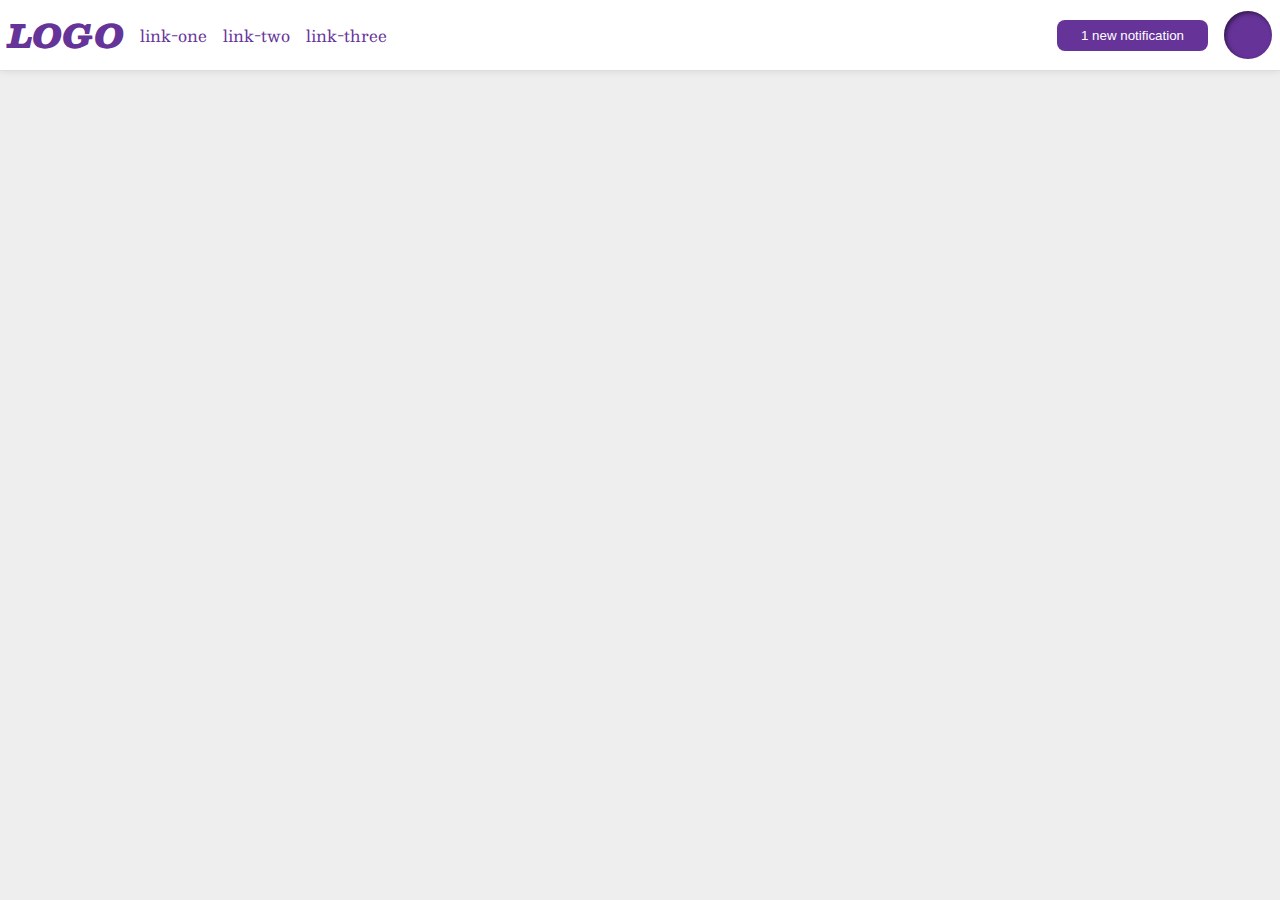
<file: flex/03-flex-header-2/index.html>
<!DOCTYPE html>
<html lang="en">
<head>
  <meta charset="UTF-8">
  <meta http-equiv="X-UA-Compatible" content="IE=edge">
  <meta name="viewport" content="width=device-width, initial-scale=1.0">
  <title>Flex Header 2</title>
  <link rel="stylesheet" href="style.css">
</head>
<body>
  <div class="header">
    <div class="left">
      <div class="logo">
        LOGO
      </div>
      <ul class="links">
        <li><a href="google.com">link-one</a></li>
        <li><a href="google.com">link-two</a></li>
        <li><a href="google.com">link-three</a></li>
      </ul>
    </div>
    <div class="right">
      <button class="notifications">
        1 new notification
      </button>
      <div class="profile-image"></div>
    </div>
  </div>
</body>
</html>
</file>
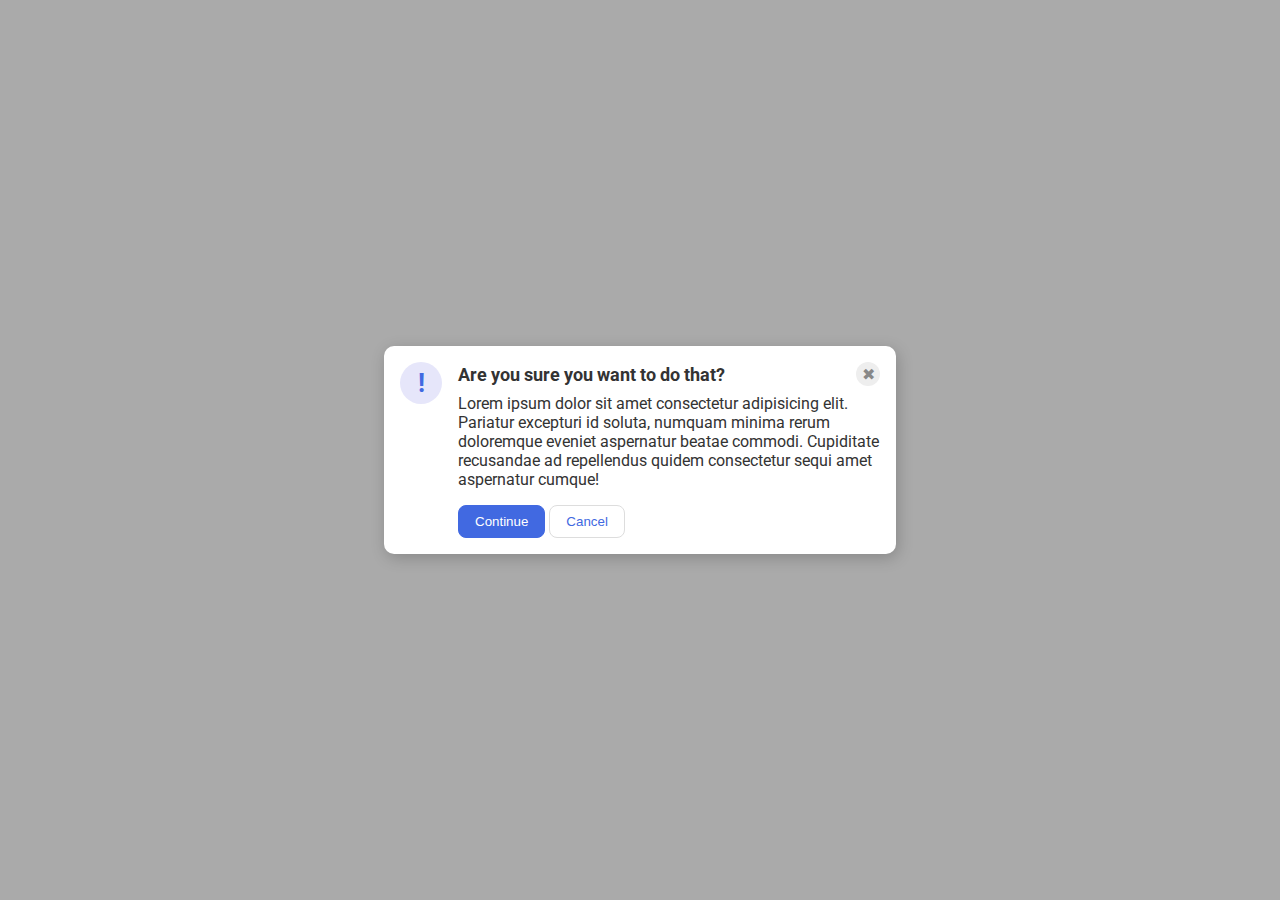
<file: flex/05-flex-modal/index.html>
<!DOCTYPE html>
<html lang="en">
<head>
  <meta charset="UTF-8">
  <meta http-equiv="X-UA-Compatible" content="IE=edge">
  <meta name="viewport" content="width=device-width, initial-scale=1.0">
  <link rel="stylesheet" href="style.css">
  <title>Modal</title>
</head>
<body>
  <div class="modal">
    <div class="icon">!</div>
    <div class="container">
        <div class="header">Are you sure you want to do that?
          <div class="close-button">✖</div>
        </div>
      <div class="text">Lorem ipsum dolor sit amet consectetur adipisicing elit. Pariatur excepturi id soluta, numquam minima rerum doloremque eveniet aspernatur beatae commodi. Cupiditate recusandae ad repellendus quidem consectetur sequi amet aspernatur cumque!</div>
      <button class="continue">Continue</button>
      <button class="cancel">Cancel</button>
    </div>
  </div>
</body>
</html>
</file>
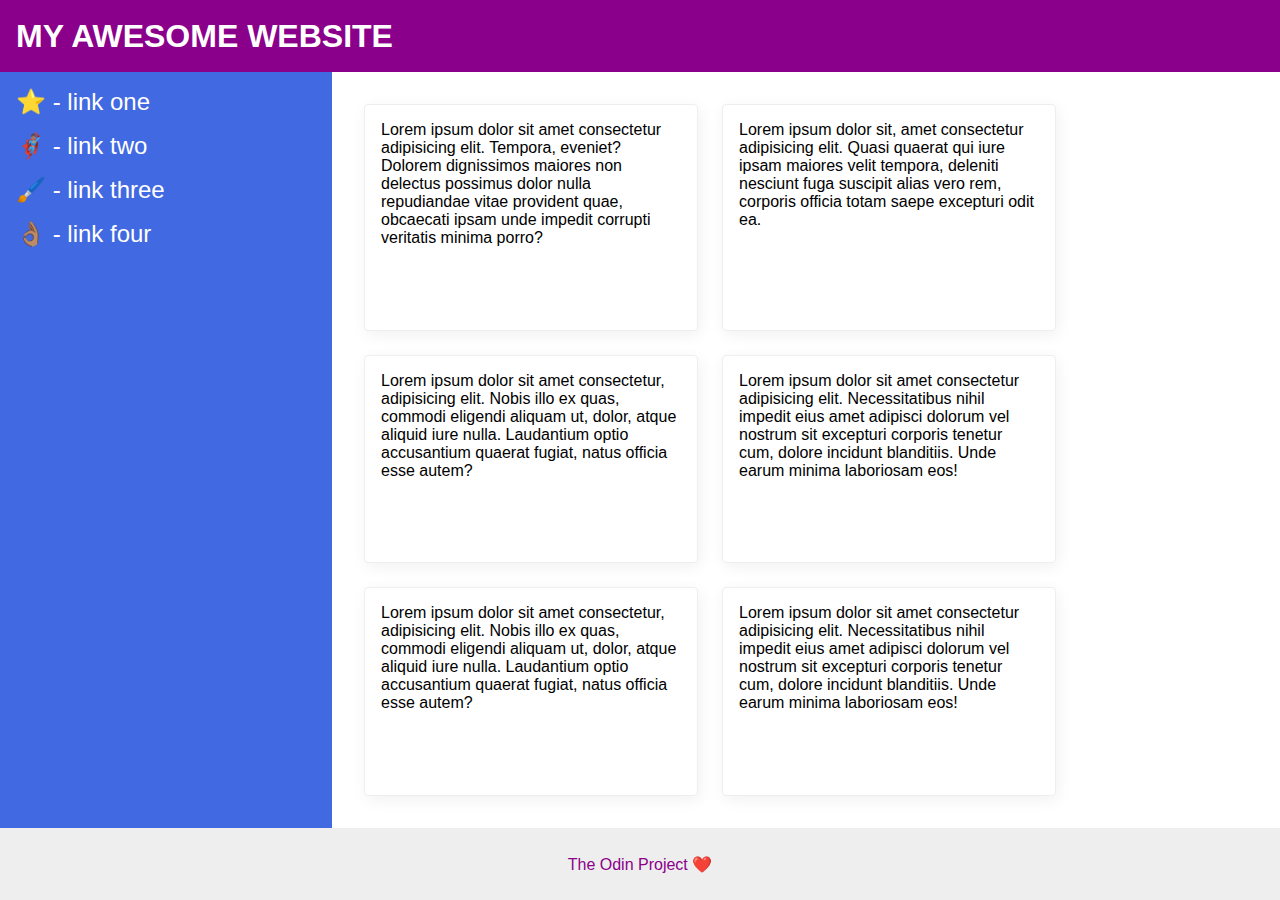
<file: flex/07-flex-layout-2/index.html>
<!DOCTYPE html>
<html lang="en">
<head>
  <meta charset="UTF-8">
  <meta http-equiv="X-UA-Compatible" content="IE=edge">
  <meta name="viewport" content="width=device-width, initial-scale=1.0">
  <title>The Holy Grail</title>
  <link rel="stylesheet" href="style.css">
</head>
<body>
  <div class="header">
    MY AWESOME WEBSITE
  </div>
  
  <div class="container">
    <div class="sidebar">
      <ul>
        <li><a href="google.com">⭐ - link one</a></li>
        <li><a href="google.com">🦸🏽‍♂️ - link two</a></li>
        <li><a href="google.com">🖌️ - link three</a></li>
        <li><a href="google.com">👌🏽 - link four</a></li>
      </ul>
    </div>
    <div class="content">
      <div class="card">Lorem ipsum dolor sit amet consectetur adipisicing elit. Tempora, eveniet? Dolorem dignissimos maiores non delectus possimus dolor nulla repudiandae vitae provident quae, obcaecati ipsam unde impedit corrupti veritatis minima porro?</div>
      <div class="card">Lorem ipsum dolor sit, amet consectetur adipisicing elit. Quasi quaerat qui iure ipsam maiores velit tempora, deleniti nesciunt fuga suscipit alias vero rem, corporis officia totam saepe excepturi odit ea.</div>
      <div class="card">Lorem ipsum dolor sit amet consectetur, adipisicing elit. Nobis illo ex quas, commodi eligendi aliquam ut, dolor, atque aliquid iure nulla. Laudantium optio accusantium quaerat fugiat, natus officia esse autem?</div>
      <div class="card">Lorem ipsum dolor sit amet consectetur adipisicing elit. Necessitatibus nihil impedit eius amet adipisci dolorum vel nostrum sit excepturi corporis tenetur cum, dolore incidunt blanditiis. Unde earum minima laboriosam eos!</div>
      <div class="card">Lorem ipsum dolor sit amet consectetur, adipisicing elit. Nobis illo ex quas, commodi eligendi aliquam ut, dolor, atque aliquid iure nulla. Laudantium optio accusantium quaerat fugiat, natus officia esse autem?</div>
      <div class="card">Lorem ipsum dolor sit amet consectetur adipisicing elit. Necessitatibus nihil impedit eius amet adipisci dolorum vel nostrum sit excepturi corporis tenetur cum, dolore incidunt blanditiis. Unde earum minima laboriosam eos!</div>
    </div>
  </div>

  <div class="footer">
    The Odin Project ❤️
  </div>
</body>
</html>
</file>
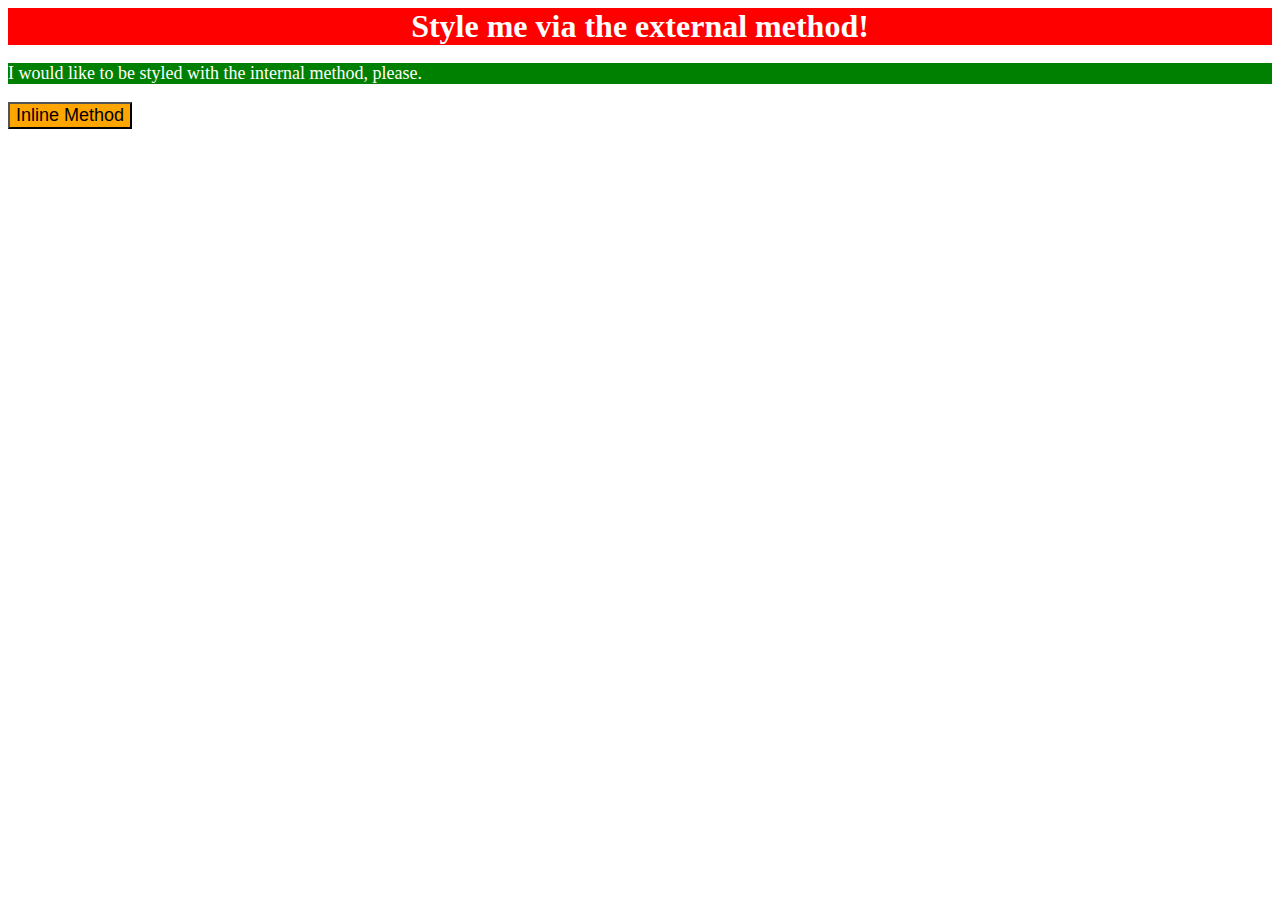
<file: foundations/01-css-methods/index.html>
<!DOCTYPE html>
<html lang="en">
<head>
  <meta charset="UTF-8">
  <meta http-equiv="X-UA-Compatible" content="IE=edge">
  <meta name="viewport" content="width=device-width, initial-scale=1.0">
  <title>Methods for Adding CSS</title>
  <link rel="stylesheet" href="styles.css">
  <style>
    p{
      background-color: green;
      color: white;
      font-size: 18px;
    }
  </style>
</head>
<body>
  <div>Style me via the external method!</div>
  <p>I would like to be styled with the internal method, please.</p>
  <button style="background-color: orange; font-size: 18px;">Inline Method</button>
</body>
</html>
</file>
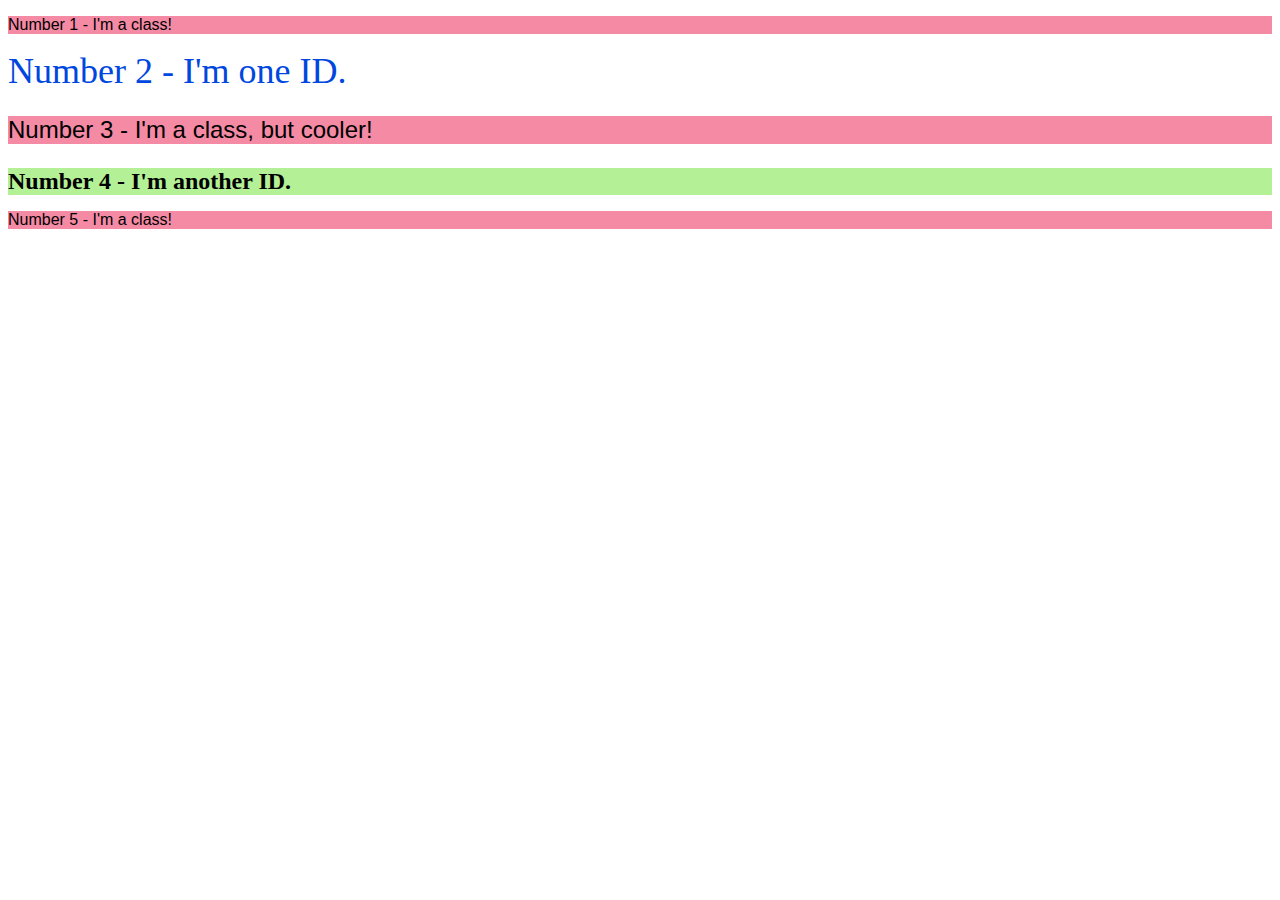
<file: foundations/02-class-id-selectors/index.html>
<!DOCTYPE html>
<html lang="en">
<head>
  <meta charset="UTF-8">
  <meta http-equiv="X-UA-Compatible" content="IE=edge">
  <meta name="viewport" content="width=device-width, initial-scale=1.0">
  <title>Class and ID Selectors</title>
  <link rel="stylesheet" href="style.css">
</head>
<body>
  <p class="one">Number 1 - I'm a class!</p>
  <div id="two">Number 2 - I'm one ID.</div>
  <p class="one three">Number 3 - I'm a class, but cooler!</p>
  <div id="four">Number 4 - I'm another ID.</div>
  <p class="one">Number 5 - I'm a class!</p>
</body>
</html>
</file>
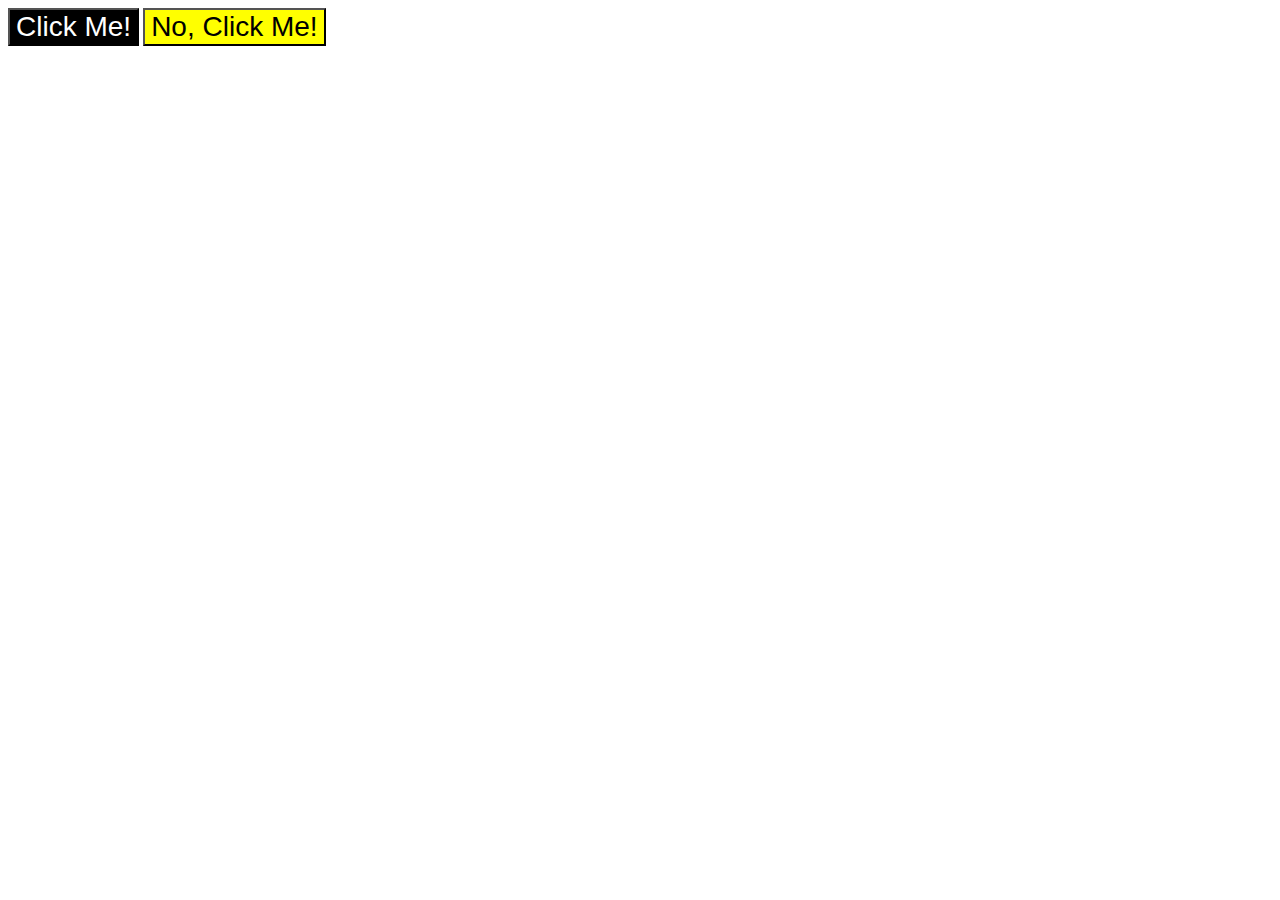
<file: foundations/03-grouping-selectors/index.html>
<!DOCTYPE html>
<html lang="en">
<head>
  <meta charset="UTF-8">
  <meta http-equiv="X-UA-Compatible" content="IE=edge">
  <meta name="viewport" content="width=device-width, initial-scale=1.0">
  <title>Grouping Selectors</title>
  <link rel="stylesheet" href="style.css">
</head>
<body>
  <button class="black">Click Me!</button>
  <button class="yellow">No, Click Me!</button>
</body>
</html>
</file>
<file: flex/03-flex-header-2/style.css>
/* this is some magical font-importing.  
you'll learn about it later. */
@import url('https://fonts.googleapis.com/css2?family=Besley:ital,wght@0,400;1,900&display=swap');

body {
  margin: 0;
  background: #eee;
  font-family: Besley, serif;
}

.header {
  background: white;
  border-bottom: 1px solid #ddd;
  box-shadow: 0 0 8px rgba(0,0,0,.1);
  padding: 8px;
  display: flex;
  justify-content: space-between;
  align-items: center;
}

.left, .right {
  display: flex;
  align-items: center;
  gap: 16px;
}

.profile-image {
  background: rebeccapurple;
  box-shadow: inset 2px 2px 4px rgba(0,0,0,.5);
  border-radius: 50%;
  width: 48px;
  height: 48px;
  flex: none;
}

.logo {
  color: rebeccapurple;
  font-size: 32px;
  font-weight: 900;
  font-style: italic;
}

button {
  border: none;
  border-radius: 8px;
  background: rebeccapurple;
  color: white;
  padding: 8px 24px;
}

a {
  /* this removes the line under our links */
  text-decoration: none;
  color: rebeccapurple;
}

ul {
  list-style-type: none;
  margin: 0;
  padding: 0;
  display: flex;
  gap: 16px;
}
</file>
<file: flex/05-flex-modal/style.css>
@import url('https://fonts.googleapis.com/css2?family=Roboto:wght@400;700&display=swap');

html, body {
  height: 100%;
}

body {
  font-family: Roboto, sans-serif;
  margin: 0;
  background: #aaa;
  color: #333;
  /* I'll give you this one for free lol */
  display: flex;
  align-items: center;
  justify-content: center;
}

.modal {
  background: white;
  width: 480px;
  border-radius: 10px;
  box-shadow: 2px 4px 16px rgba(0,0,0,.2);
  /* new */
  padding: 16px;
  gap: 16px;
  display: flex;
}

.icon {
  color: royalblue;
  font-size: 26px;
  font-weight: 700;
  background: lavender;
  width: 42px;
  height: 42px;
  border-radius: 50%;
  display: flex;
  align-items: center;
  justify-content: center;
  /* new */
  flex-shrink: 0;
}

.close-button {
  background: #eee;
  border-radius: 50%;
  color: #888;
  font-weight: 400;
  font-size: 16px;
  height: 24px;
  width: 24px;
  display: flex;
  align-items: center;
  justify-content: center;
}

button {
  padding: 8px 16px;
  border-radius: 8px;
}

button.continue {
  background: royalblue;
  border: 1px solid royalblue;
  color: white;
}

button.cancel {
  background: white;
  border: 1px solid #ddd;
  color: royalblue;
}

/* new */
.header {
  display: flex;
  justify-content: space-between;
  align-items: center;
  font-size: 18px;
  font-weight: 700;
  margin-bottom: 8px;
}

.text {
  margin-bottom: 16px;
}
</file>
<file: flex/07-flex-layout-2/style.css>
body {
  font-family: -apple-system, BlinkMacSystemFont, 'Segoe UI', Roboto, Oxygen, Ubuntu, Cantarell, 'Open Sans', 'Helvetica Neue', sans-serif;
  margin: 0;
  min-height: 100vh;
}

.header {
  height: 72px;
  background: darkmagenta;
  color: white;
}

.footer {
  height: 72px;
  background: #eee;
  color: darkmagenta;
}

.sidebar {
  width: 300px;
  background: royalblue;
}

.card {
  border: 1px solid #eee;
  box-shadow: 2px 4px 16px rgba(0,0,0,.06);
  border-radius: 4px;
}

/* solution */
body {
  display: flex;
  flex-direction: column;
}

.header {
  display: flex;
  align-items: center;
  padding-left: 16px;
  font-size: 32px;
  font-weight: 900;
  
}

.container {
  flex: 1;
  display: flex;
}

.sidebar {
  flex: 0 0 auto;
  padding: 16px;
}

ul {
  list-style-type: none;
  padding: 0;
  margin: 0;
}

li {
  margin-bottom: 16px;
}

a {
  text-decoration: none;
  font-size: 24px;
  color: white;
}

/* I used gap instead of margin to put space between the cards */
.content {
  padding: 32px;
  display: flex;
  flex-wrap: wrap;
  gap: 24px;
}

.card {
  padding: 16px;
  width: 300px;
}

.footer {
  display: flex;
  justify-content: center;
  align-items: center;
}
</file>
<file: foundations/01-css-methods/styles.css>
/* styles.css */

div {
    background-color: red;
    color: white;
    font-size: 32px;
    text-align: center;
    font-weight: bold;
}
</file>
<file: foundations/02-class-id-selectors/style.css>
/* styles */

.one {
    background-color: rgb(245, 138, 165);
    font-family: Verdana, sans-serif;
}

.three {
    font-size: 24px;
}

#two {
    color: rgb(0, 71, 224);
    font-size: 36px;
}

#four {
    background-color: rgb(179, 240, 150);
    font-size: 24px;
    font-weight: bold;
}
</file>
<file: foundations/03-grouping-selectors/style.css>
/* style.css */

.black,
.yellow {
    font-size: 28px;
    font-family: "Helvetica", "Times New Roman", sans-serif;
}

.black {
    background-color: black;
    color: white;   
}

.yellow {
    background-color: yellow;
}
</file>
